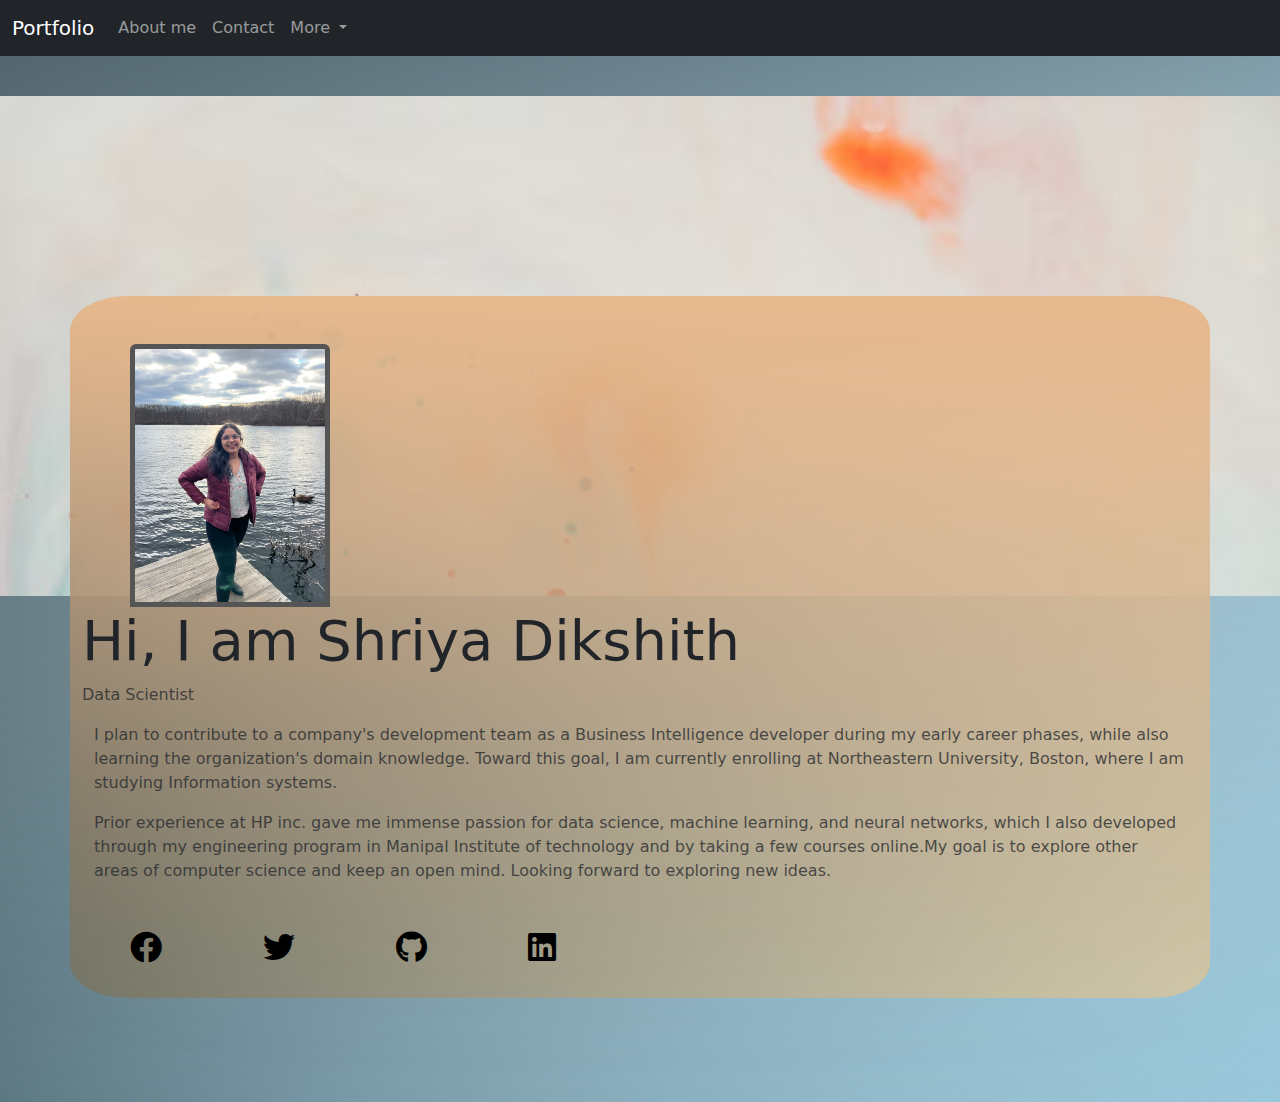
<file: index.html>
<!DOCTYPE html>
<html lang="en">

<head>
  <meta charset="UTF-8">
  <meta http-equiv="X-UA-Compatible" content="IE=edge">
  <meta name="viewport" content="width=device-width, initial-scale=1.0">
  <link rel="stylesheet" href="bootstrap-5.2.0-beta1-dist/css/bootstrap.css">
  <link rel="stylesheet" href="mystyle.css">
  <link rel="stylesheet" href="https://cdnjs.cloudflare.com/ajax/libs/font-awesome/5.15.4/css/all.min.css">
  <link rel="stylesheet" href="https://cdjns.cloud.cloudflare.com/ajax/libs/font-awesome/5.15.4/css/all.min.css">
  <link href="https://cdn.jsdelivr.net/npm/bootstrap@5.2.0-beta1/dist/css/bootstrap.min.css" rel="stylesheet"
    integrity="sha384-0evHe/X+R7YkIZDRvuzKMRqM+OrBnVFBL6DOitfPri4tjfHxaWutUpFmBp4vmVor" crossorigin="anonymous">
  <script href="bootstrap-5.2.0-beta1-dist/js/bootstrap.js"></script>
  <script src="https://cdn.jsdelivr.net/npm/bootstrap@5.2.0-beta1/dist/js/bootstrap.bundle.min.js"
    integrity="sha384-pprn3073KE6tl6bjs2QrFaJGz5/SUsLqktiwsUTF55Jfv3qYSDhgCecCxMW52nD2"
    crossorigin="anonymous"></script>
  <script src="https://code.jquery.com/jquery-3.6.0.min.js"
    integrity="sha256-/xUj+3OJU5yExlq6GSYGSHk7tPXikynS7ogEvDej/m4=" crossorigin="anonymous"></script>
  <script>
    // $(document).ready(function () {
    //   $("#myInput").on("keyup", function () {
    //     var value = $(this).val.toLowerCase();
    //     $("#myTable tr").filter(function () {
    //       $(this).toggle($(this).text().toLocaleLowerCase().indexOf(value) > -1)
    //     })
    //   })
    // }
    // )
  </script>

</head>

<body style="background:
linear-gradient(rgb(67, 84, 93),transparent),
linear-gradient(to top left, rgb(147, 195, 216), transparent),
linear-gradient(to top right, rgb(26, 37, 40), transparent);
">

  <!-- NAVBAR -->
  <div id="Header">
    <nav class="navbar navbar-expand-lg navbar-dark bg-dark fixed-top">
      <div class="container-fluid">
        <a class="navbar-brand" href="#">Portfolio</a>
        <button class="navbar-toggler" type="button" data-bs-toggle="collapse" data-bs-target="#navbarSupportedContent"
          aria-controls="navbarSupportedContent" aria-expanded="false" aria-label="Toggle navigation">
          <span class="navbar-toggler-icon"></span>
        </button>
        <div class="collapse navbar-collapse" id="navbarSupportedContent">
          <ul class="navbar-nav me-auto mb-2 mb-lg-0">
            <li class="nav-item">
              <a class="nav-link" aria-current="page" href="section1.html">About me</a>
            </li>
            <li class="nav-item">
              <a class="nav-link" href="section2.html">Contact</a>
            </li>
            <li class="nav-item dropdown">
              <a class="nav-link dropdown-toggle" href="#" id="navbarDropdown" role="button" data-bs-toggle="dropdown"
                aria-expanded="false">
                More
              </a>
              <ul class="dropdown-menu" aria-labelledby="navbarDropdown">
                <li><a class="dropdown-item" href="section4.html">Projects</a></li>
          
              </ul>
            </li>
            <!-- <li class="nav-item">
            <a class="nav-link disabled">Disabled</a>
          </li> -->
          </ul>
          <!-- <form class="d-flex" role="search">
            <input class="form-control me-2" id="myInput" type="text" placeholder="Search" aria-label="Search">
            <button class="btn btn-outline-success" type="submit">Search</button>
          </form> -->
        </div>
      </div>

    </nav>
    
  </div>



  <div id="bg-img"> </div>

  <!-- HOME -->
  <div id="About">
    <div class="container">
      <div class="row" style="background:
      linear-gradient(rgb(230, 184, 141),transparent),
      linear-gradient(to top left, rgb(207, 197, 166), transparent),
      linear-gradient(to top right, rgb(26, 37, 40), transparent);
      border-radius: 5%;
      ">
        <div class="col">
          <div id="AboutData" >
            <!-- <div class="card bg-white" > -->
              <div class="card-title my-5" >
                <div class="media" >
                  <img id="imag" src="imgs/dp.jpeg" width="200" height="200"
                    class="img-fluid rounded-top mx-5 d-none d-lg-block" style="border: 5px solid #555;">
                  <div class="media-body">
                    <h3 class="display-4 ">Hi, I am Shriya Dikshith</h3>
                    <p class="text-muted">Data Scientist</p>
                    <div class="container">
                      <p class="text-muted">I plan to contribute to a company's development team as a Business
                        Intelligence developer during my early career phases, while also learning the organization's
                        domain knowledge. Toward this goal, I am currently enrolling at Northeastern University, Boston,
                        where I am studying Information systems.</p>
                      <p class="text-muted "> Prior experience at HP inc. gave me immense passion for data science,
                        machine learning, and neural networks, which I also developed through my engineering program in
                        Manipal Institute of technology and by taking a few courses online.My goal is to explore other
                        areas of computer science and keep an open mind. Looking forward to exploring new ideas.</p>
                    </div>
                  </div>
                </div>
              </div>
              <div class="card-footer" style="padding-bottom: 2rem;">
                <a href="https://www.facebook.com/profile.php?id=100006295249012" target=”_blank”><i class="fab fa-facebook fa-2x mx-5"></i></a>
                <a href="https://twitter.com/DikshithShriya" target=”_blank”><i class="fab fa-twitter fa-2x mx-5"></i></a>
                <a href="https://github.com/shriyadxt" target=”_blank”><i class="fab fa-github fa-2x mx-5"></i></a>
                <a href="https://www.linkedin.com/in/shriya-dikshith/" target=”_blank”><i class="fab fa-linkedin fa-2x mx-5"></i></a>

              </div>
            <!-- </div> -->
          </div>
        </div>
      </div>
    </div>

  </div>


</body>

</html>
</file>
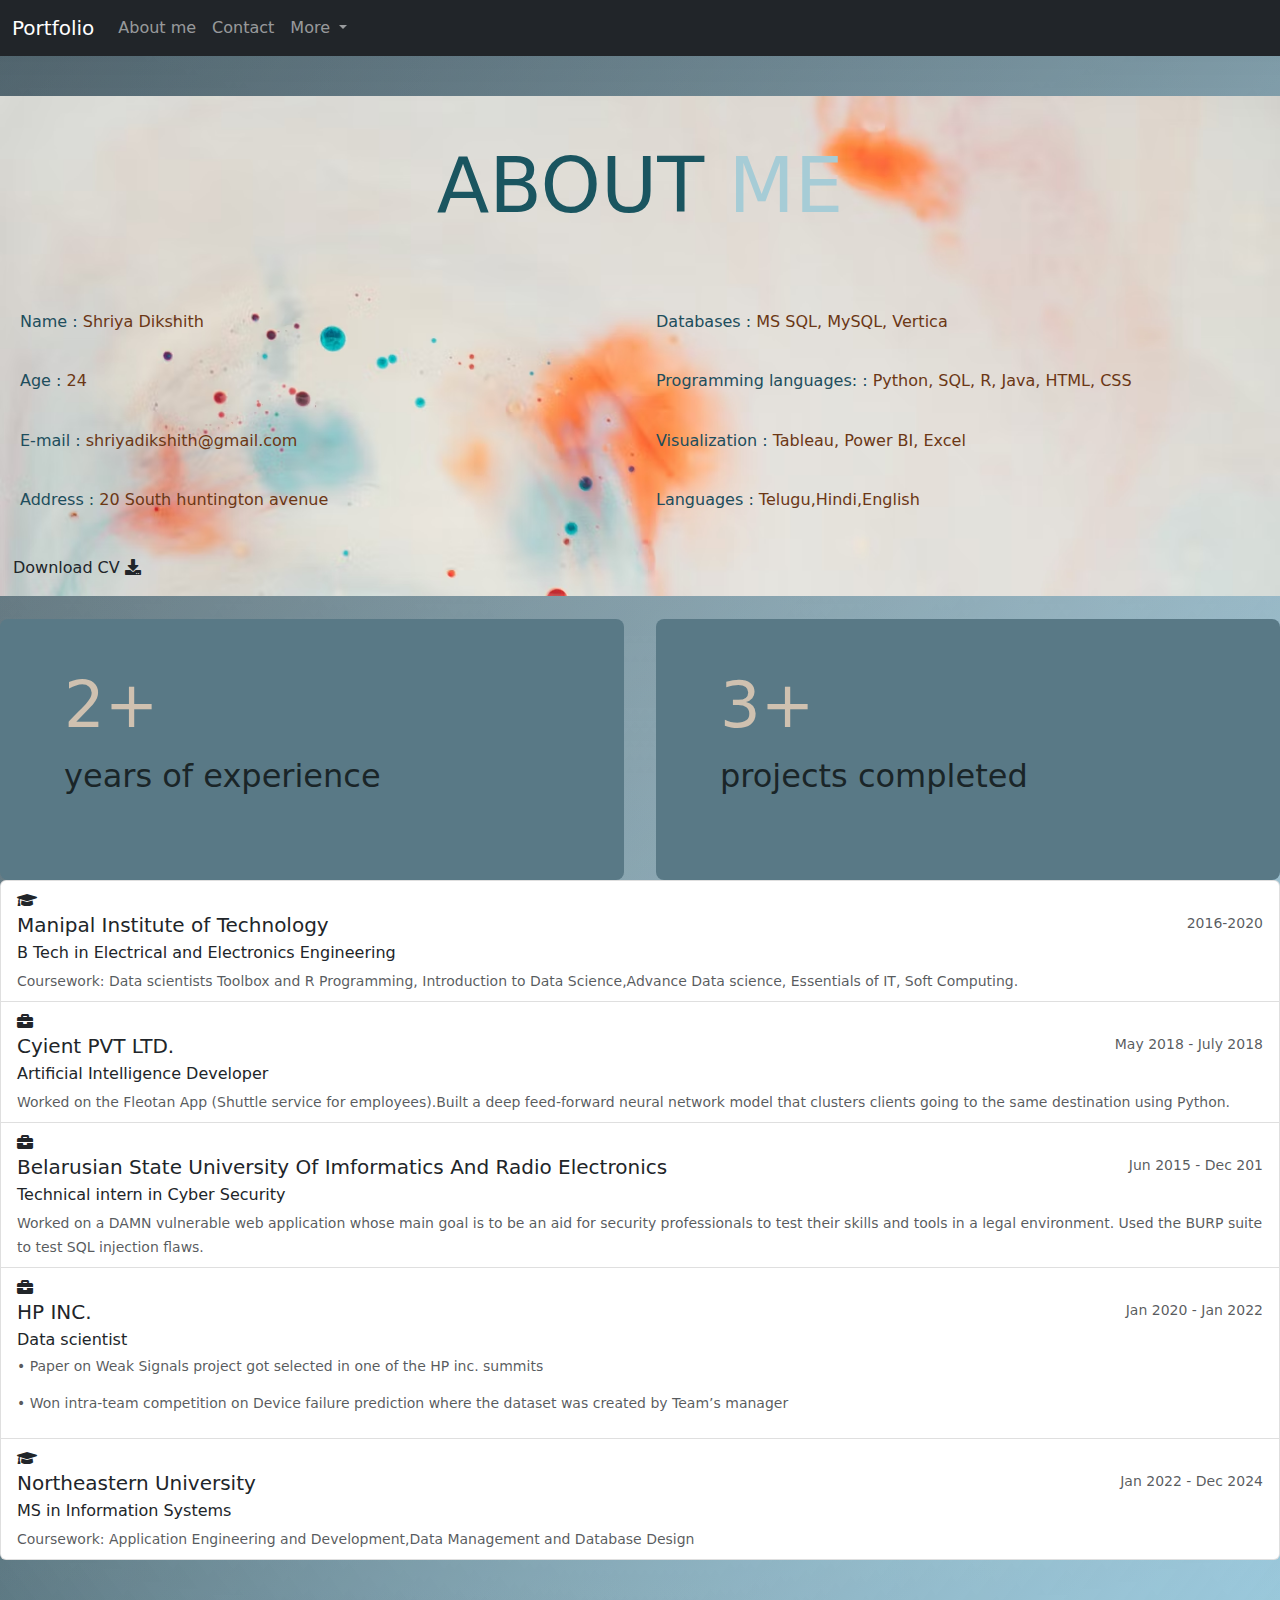
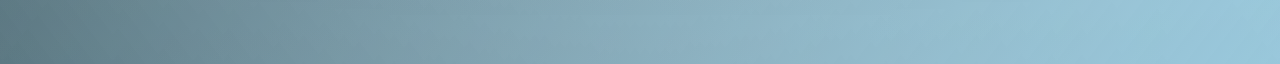
<file: section1.html>
<!DOCTYPE html>
<html lang="en">

<head>
    <meta charset="UTF-8">
    <meta http-equiv="X-UA-Compatible" content="IE=edge">
    <meta name="viewport" content="width=device-width, initial-scale=1.0">
    <link rel="stylesheet" href="bootstrap-5.2.0-beta1-dist/css/bootstrap.css">
    <link rel="stylesheet" href="mystyle.css">
    <link rel="stylesheet" href="https://cdnjs.cloudflare.com/ajax/libs/font-awesome/5.15.4/css/all.min.css">
    <link rel="stylesheet" href="https://cdjns.cloud.cloudflare.com/ajax/libs/font-awesome/5.15.4/css/all.min.css">
    <link href="https://cdn.jsdelivr.net/npm/bootstrap@5.2.0-beta1/dist/css/bootstrap.min.css" rel="stylesheet"
        integrity="sha384-0evHe/X+R7YkIZDRvuzKMRqM+OrBnVFBL6DOitfPri4tjfHxaWutUpFmBp4vmVor" crossorigin="anonymous">
    <script href="bootstrap-5.2.0-beta1-dist/js/bootstrap.js"></script>
    <script src="https://cdn.jsdelivr.net/npm/bootstrap@5.2.0-beta1/dist/js/bootstrap.bundle.min.js"
        integrity="sha384-pprn3073KE6tl6bjs2QrFaJGz5/SUsLqktiwsUTF55Jfv3qYSDhgCecCxMW52nD2"
        crossorigin="anonymous"></script>
    <script src="https://code.jquery.com/jquery-3.6.0.min.js"
        integrity="sha256-/xUj+3OJU5yExlq6GSYGSHk7tPXikynS7ogEvDej/m4=" crossorigin="anonymous"></script>
    <script>
    // $(document).ready(function () {
    //   $("#myInput").on("keyup", function () {
    //     var value = $(this).val.toLowerCase();
    //     $("#myTable tr").filter(function () {
    //       $(this).toggle($(this).text().toLocaleLowerCase().indexOf(value) > -1)
    //     })
    //   })
    // }
    // )
    </script>

</head>

<body style="background:
linear-gradient(rgb(67, 84, 93),transparent),
linear-gradient(to top left, rgb(147, 195, 216), transparent),
linear-gradient(to top right, rgb(26, 37, 40), transparent);
">


    <!-- NAVBAR -->
    <div id="Header">
        <nav class="navbar navbar-expand-lg navbar-dark bg-dark fixed-top">
            <div class="container-fluid">
                <a class="navbar-brand" href="index.html">Portfolio</a>
                <button class="navbar-toggler" type="button" data-bs-toggle="collapse"
                    data-bs-target="#navbarSupportedContent" aria-controls="navbarSupportedContent"
                    aria-expanded="false" aria-label="Toggle navigation">
                    <span class="navbar-toggler-icon"></span>
                </button>
                <div class="collapse navbar-collapse" id="navbarSupportedContent">
                    <ul class="navbar-nav me-auto mb-2 mb-lg-0">
                        <li class="nav-item">
                            <a class="nav-link" aria-current="page" href="section1.html">About me</a>
                        </li>
                        <li class="nav-item">
                            <a class="nav-link" href="section2.html">Contact</a>
                        </li>
                        <li class="nav-item dropdown">
                            <a class="nav-link dropdown-toggle" href="#" id="navbarDropdown" role="button"
                                data-bs-toggle="dropdown" aria-expanded="false">
                                More
                            </a>
                            <ul class="dropdown-menu" aria-labelledby="navbarDropdown">
                                <li><a class="dropdown-item" href="section4">Projects</a></li>

                            </ul>
                        </li>
                        <!-- <li class="nav-item">
            <a class="nav-link disabled">Disabled</a>
          </li> -->
                        <!-- </ul> -->
                        <!-- <form class="d-flex" role="search">
            <input class="form-control me-2" id="myInput" type="text" placeholder="Search" aria-label="Search">
            <button class="btn btn-outline-success" type="submit">Search</button>
          </form> -->
                </div>
            </div>

        </nav>
    </div>

    <div id="bg-img"> </div>


    <!--about section-->
    <div id="sec1">
        <section class="about">
            <h1 class="heading">about<span> me</span></h1>
            <div class="row">
                <div class="info-container">
                    <div class="box-container">
                        <div class="box" style="padding-left: 20px;">
                            <h3><span>Name :</span> Shriya Dikshith</h3>
                            <h3><span>Age :</span> 24</h3>
                            <h3><span>E-mail :</span> shriyadikshith@gmail.com</h3>
                            <h3><span>Address :</span> 20 South huntington avenue</h3>
                        </div>

                        <div class="box">
                            <h3><span>Databases :</span> MS SQL, MySQL, Vertica</h3>
                            <h3><span>Programming languages: : </span>Python, SQL, R, Java, HTML, CSS</h3>
                            <h3><span>Visualization :</span> Tableau, Power BI, Excel</h3>
                            <h3><span>Languages : </span>Telugu,Hindi,English</h3>
                        </div>


                    </div>
                    <a href="resume.pdf" class="btn" download="resume.pdf">Download CV <i
                            class="fas fa-download"></i></a>
                </div>
                <div class="count-container">
                    <div class="box">
                        <h3>2+</h3>
                        <p>years of experience</p>
                    </div>
                    <div class="box">
                        <h3>3+</h3>
                        <p>projects completed</p>
                    </div>
                    <!-- <div class="box">
                <h3>2+</h3>
                <p>projects completed</p>
            </div> -->
                    <!-- <div class="box">
                <h3>2+</h3>
                <p>projects completed</p>
            </div> -->
                </div>
            </div>
        </section>


        <div class="list-group">
            <a href="#" class="list-group-item list-group-item-action">
                <i class="fas fa-graduation-cap"></i>
                <div class="d-flex w-100 justify-content-between">
                    <h5 class="mb-1">Manipal Institute of Technology</h5>
                    <small class="text-muted">2016-2020</small>
                </div>
                <p class="mb-1">B Tech in Electrical and Electronics Engineering</p>
                <small class="text-muted">Coursework: Data scientists Toolbox and R Programming, Introduction to Data
                    Science,Advance Data science, Essentials of IT, Soft Computing.
                </small>
            </a>
            <a href="#" class="list-group-item list-group-item-action">
                <i class="fas fa-briefcase"></i>
                <div class="d-flex w-100 justify-content-between">
                    <h5 class="mb-1">Cyient PVT LTD.</h5>
                    <small class="text-muted">May 2018 - July 2018</small>
                </div>
                <p class="mb-1">Artificial Intelligence Developer</p>
                <small class="text-muted">Worked on the Fleotan App (Shuttle service for employees).Built a deep
                    feed-forward neural network model that clusters clients going to the same destination using
                    Python.</small>
            </a>
            <a href="#" class="list-group-item list-group-item-action">
                <i class="fas fa-briefcase"></i>
                <div class="d-flex w-100 justify-content-between">
                    <h5 class="mb-1">Belarusian State University Of Imformatics And Radio Electronics</h5>
                    <small class="text-muted">Jun 2015 - Dec 201</small>
                </div>
                <p class="mb-1">Technical intern in Cyber Security</p>
                <small class="text-muted">Worked on a DAMN vulnerable web application whose main goal is to be an aid
                    for
                    security professionals to test their skills and tools in a legal environment. Used the BURP suite to
                    test SQL injection flaws.</small>
            </a>
            <a href="#" class="list-group-item list-group-item-action">
                <i class="fas fa-briefcase"></i>
                <div class="d-flex w-100 justify-content-between">
                    <h5 class="mb-1">HP INC.</h5>
                    <small class="text-muted">Jan 2020 - Jan 2022</small>
                </div>
                <p class="mb-1">Data scientist</p>
                <small class="text-muted">
                    <p>• Paper on Weak Signals project got selected in one of the HP inc. summits </p>
                    <p>• Won intra-team competition on Device failure prediction where the dataset was created by Team’s
                        manager</p>
                </small>
            </a>
            <a href="#" class="list-group-item list-group-item-action">
                <i class="fas fa-graduation-cap"></i>
                <div class="d-flex w-100 justify-content-between">
                    <h5 class="mb-1">Northeastern University</h5>
                    <small class="text-muted">Jan 2022 - Dec 2024</small>
                </div>
                <p class="mb-1">MS in Information Systems</p>
                <small class="text-muted">Coursework: Application Engineering and Development,Data Management and
                    Database
                    Design</small>
            </a>
        </div>

    </div>


</body>

</html>
</file>
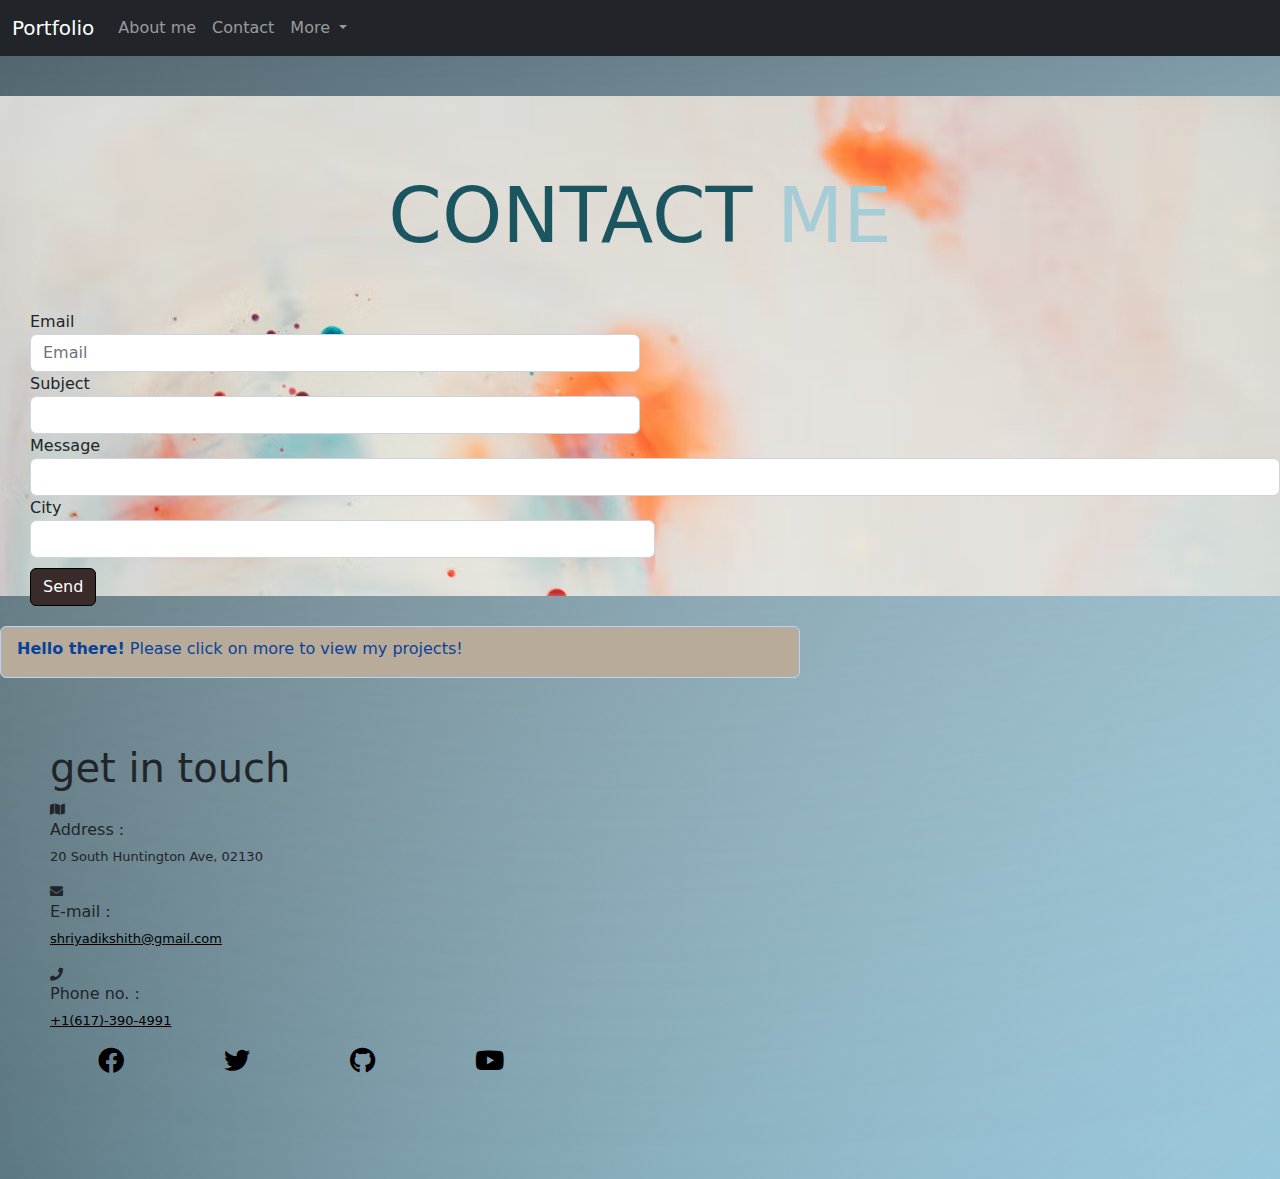
<file: section2.html>
<!DOCTYPE html>
<html lang="en">

<head>
    <meta charset="UTF-8">
    <meta http-equiv="X-UA-Compatible" content="IE=edge">
    <meta name="viewport" content="width=device-width, initial-scale=1.0">
    <link rel="stylesheet" href="bootstrap-5.2.0-beta1-dist/css/bootstrap.css">
    <link rel="stylesheet" href="mystyle.css">
    <link rel="stylesheet" href="https://cdnjs.cloudflare.com/ajax/libs/font-awesome/5.15.4/css/all.min.css">
    <link rel="stylesheet" href="https://cdjns.cloud.cloudflare.com/ajax/libs/font-awesome/5.15.4/css/all.min.css">
    <link href="https://cdn.jsdelivr.net/npm/bootstrap@5.2.0-beta1/dist/css/bootstrap.min.css" rel="stylesheet"
        integrity="sha384-0evHe/X+R7YkIZDRvuzKMRqM+OrBnVFBL6DOitfPri4tjfHxaWutUpFmBp4vmVor" crossorigin="anonymous">
    <script href="bootstrap-5.2.0-beta1-dist/js/bootstrap.js"></script>
    <script src="https://cdn.jsdelivr.net/npm/bootstrap@5.2.0-beta1/dist/js/bootstrap.bundle.min.js"
        integrity="sha384-pprn3073KE6tl6bjs2QrFaJGz5/SUsLqktiwsUTF55Jfv3qYSDhgCecCxMW52nD2"
        crossorigin="anonymous"></script>
    <script src="https://code.jquery.com/jquery-3.6.0.min.js"
        integrity="sha256-/xUj+3OJU5yExlq6GSYGSHk7tPXikynS7ogEvDej/m4=" crossorigin="anonymous"></script>
    <script>
    // $(document).ready(function () {
    //   $("#myInput").on("keyup", function () {
    //     var value = $(this).val.toLowerCase();
    //     $("#myTable tr").filter(function () {
    //       $(this).toggle($(this).text().toLocaleLowerCase().indexOf(value) > -1)
    //     })
    //   })
    // }
    // )
    </script>

</head>

<body style="background:
linear-gradient(rgb(67, 84, 93),transparent),
linear-gradient(to top left, rgb(147, 195, 216), transparent),
linear-gradient(to top right, rgb(26, 37, 40), transparent);">

    <!-- NAVBAR -->
    <div id="Header">
        <nav class="navbar navbar-expand-lg navbar-dark bg-dark fixed-top">
            <div class="container-fluid">
                <a class="navbar-brand" href="index.html">Portfolio</a>
                <button class="navbar-toggler" type="button" data-bs-toggle="collapse"
                    data-bs-target="#navbarSupportedContent" aria-controls="navbarSupportedContent"
                    aria-expanded="false" aria-label="Toggle navigation">
                    <span class="navbar-toggler-icon"></span>
                </button>
                <div class="collapse navbar-collapse" id="navbarSupportedContent">
                    <ul class="navbar-nav me-auto mb-2 mb-lg-0">
                        <li class="nav-item">
                            <a class="nav-link" aria-current="page" href="section1.html">About me</a>
                        </li>
                        <li class="nav-item">
                            <a class="nav-link" href="section2.html">Contact</a>
                        </li>
                        <li class="nav-item dropdown">
                            <a class="nav-link dropdown-toggle" href="#" id="navbarDropdown" role="button"
                                data-bs-toggle="dropdown" aria-expanded="false">
                                More
                            </a>
                            <ul class="dropdown-menu" aria-labelledby="navbarDropdown">
                                <li><a class="dropdown-item" href="section4.html">Projects</a></li>

                            </ul>
                        </li>
                        <!-- <li class="nav-item">
            <a class="nav-link disabled">Disabled</a>
          </li> -->
                        <!-- </ul> -->
                        <!-- <form class="d-flex" role="search">
            <input class="form-control me-2" id="myInput" type="text" placeholder="Search" aria-label="Search">
            <button class="btn btn-outline-success" type="submit">Search</button>
          </form> -->
                </div>
            </div>

        </nav>
    </div>

    <div id="bg-img"> </div>
    <div id="sec2">

        <form style="padding-top: 10px">
            <h1 class="heading"> contact <span>me</span> </h1>

            <div class="form-row">
                <div class="form-group col-md-6" style="padding-left: 30px">
                    <label for="inputEmail4">Email</label>
                    <input type="email" class="form-control" id="inputEmail4" placeholder="Email">
                </div>
            </div>
            <div class="form-group col-md-6" style="padding-left: 30px">
                <label for="inputAddress">Subject</label>
                <input type="text" class="form-control" id="inputAddress">
            </div>
            <div class="form-group" style="padding-left: 30px">
                <label for="inputAddress2">Message</label>
                <input type="text" class="form-control" id="inputAddress2">
            </div>
            <div class="form-row" style="padding-left: 30px">
                <div class="form-group col-md-6">
                    <label for="inputCity">City</label>
                    <input type="text" class="form-control" id="inputCity">
                </div>

            </div>
            <div style="padding-left: 30px; padding-top: 10px;">
                <button type="submit" class="btn btn-primary"
                    style="background-color: rgb(58, 43, 43); border-color: black;">Send</button>
            </div>

            <div class="alert alert-primary alert-dismissible fade show" role="alert" style="background-color: rgb(184, 171, 153); padding-top: 10px; width: 800px; margin-top: 20px;"> 
                <strong>Hello there!</strong> Please click on more to view my projects!
              </div>

        </form>

        <div class="info-container" style="padding-left: 50px; font-size: small;">
            <h1 style="padding-top: 50px;">get in touch</h1>
            <div class="box">
                <i class="fas fa-map"></i>
                <div class="info">
                    <h3 style="font-size: 1rem;">Address :</h3>
                    <p>20 South Huntington Ave, 02130</p>
                </div>
            </div>
            <div class="box">
                <i class="fas fa-envelope"></i>
                <div class="email">
                    <h3 style="font-size: 1rem;">E-mail :</h3>
                    <p><a href="mailto:shriyadikshith@gmail.com" style="color: black;">shriyadikshith@gmail.com</a></p>
                    <!-- <p>shriyadikshith@gmail.com</p> -->
                </div>
            </div>
            <div class="box">
                <i class="fas fa-phone"></i>
                <div class="phone">
                    <h3 style="font-size: 1rem;">Phone no. :</h3>
                    <p style="color: black;"><a href="tel:+1(617)-390-4991" style="color: black;">+1(617)-390-4991</a></p>
                </div>
            </div>

            <div class="card-footer">
                <a href="#"><i class="fab fa-facebook fa-2x mx-5"></i></a>
                <a href="#"><i class="fab fa-twitter fa-2x mx-5"></i></a>
                <a href="#"><i class="fab fa-github fa-2x mx-5"></i></a>
                <a href="#"><i class="fab fa-youtube fa-2x mx-5"></i></a>

              </div>
        </div>
    </div>


</body>

</html>
</file>
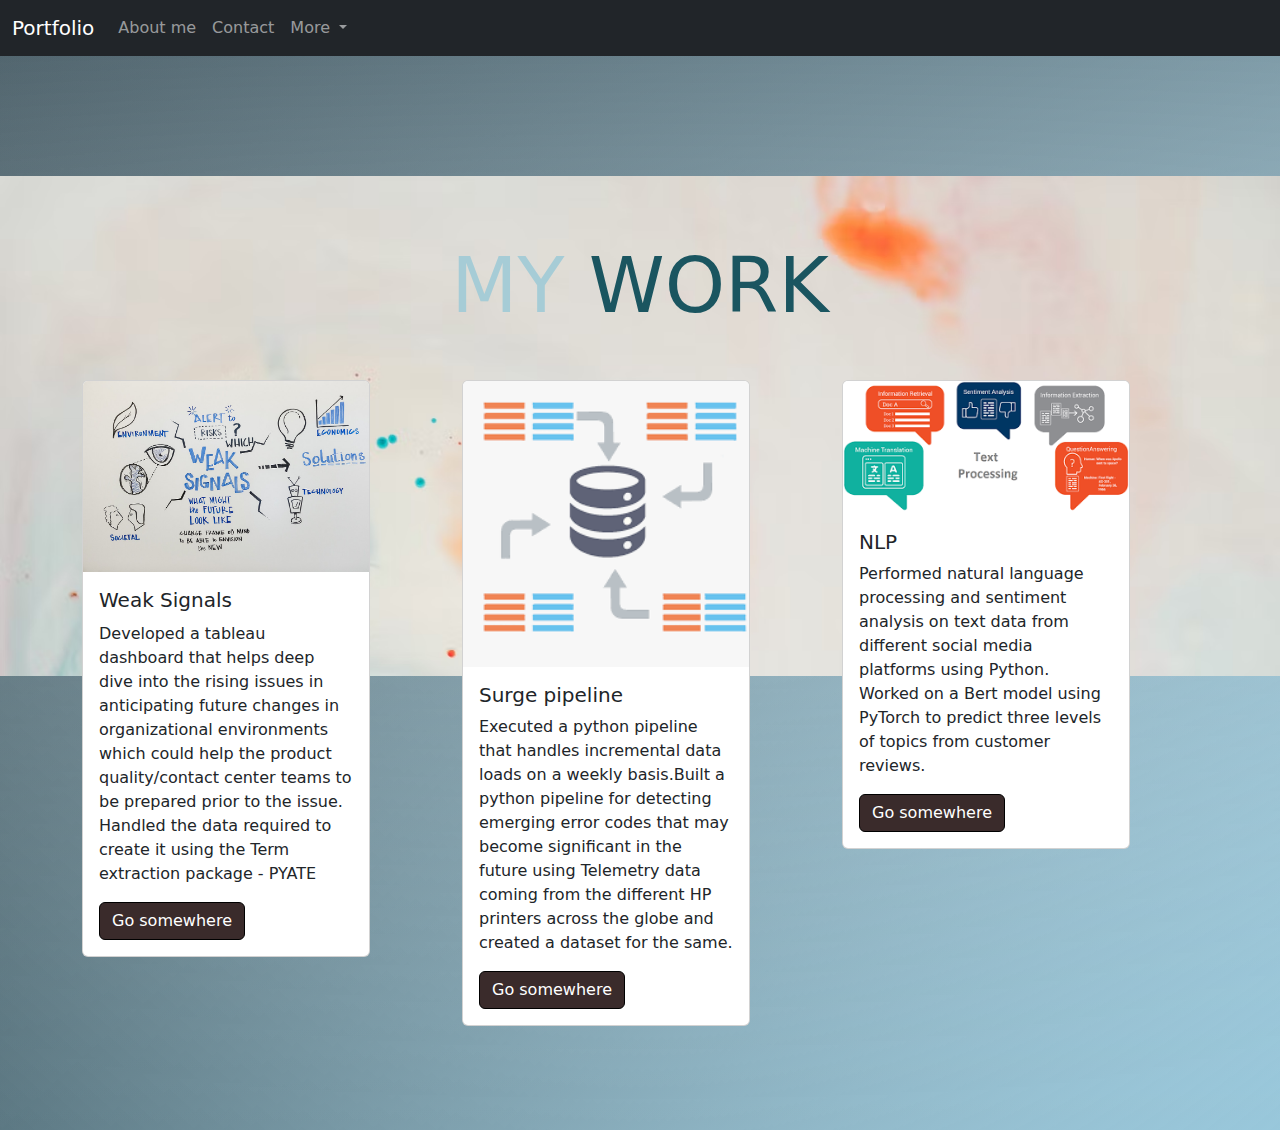
<file: section4.html>
<!DOCTYPE html>
<html lang="en">

<head>
    <meta charset="UTF-8">
    <meta http-equiv="X-UA-Compatible" content="IE=edge">
    <meta name="viewport" content="width=device-width, initial-scale=1.0">
    <link rel="stylesheet" href="bootstrap-5.2.0-beta1-dist/css/bootstrap.css">
    <link rel="stylesheet" href="mystyle.css">
    <link rel="stylesheet" href="https://cdnjs.cloudflare.com/ajax/libs/font-awesome/5.15.4/css/all.min.css">
    <link rel="stylesheet" href="https://cdjns.cloud.cloudflare.com/ajax/libs/font-awesome/5.15.4/css/all.min.css">
    <link href="https://cdn.jsdelivr.net/npm/bootstrap@5.2.0-beta1/dist/css/bootstrap.min.css" rel="stylesheet"
        integrity="sha384-0evHe/X+R7YkIZDRvuzKMRqM+OrBnVFBL6DOitfPri4tjfHxaWutUpFmBp4vmVor" crossorigin="anonymous">
    <script href="bootstrap-5.2.0-beta1-dist/js/bootstrap.js"></script>
    <script src="https://cdn.jsdelivr.net/npm/bootstrap@5.2.0-beta1/dist/js/bootstrap.bundle.min.js"
        integrity="sha384-pprn3073KE6tl6bjs2QrFaJGz5/SUsLqktiwsUTF55Jfv3qYSDhgCecCxMW52nD2"
        crossorigin="anonymous"></script>
    <script src="https://code.jquery.com/jquery-3.6.0.min.js"
        integrity="sha256-/xUj+3OJU5yExlq6GSYGSHk7tPXikynS7ogEvDej/m4=" crossorigin="anonymous"></script>
    <script>
    // $(document).ready(function () {
    //   $("#myInput").on("keyup", function () {
    //     var value = $(this).val.toLowerCase();
    //     $("#myTable tr").filter(function () {
    //       $(this).toggle($(this).text().toLocaleLowerCase().indexOf(value) > -1)
    //     })
    //   })
    // }
    // )
    </script>

</head>

<body style="background:
linear-gradient(rgb(67, 84, 93),transparent),
linear-gradient(to top left, rgb(147, 195, 216), transparent),
linear-gradient(to top right, rgb(26, 37, 40), transparent);
padding-top: 5rem;
">

    <!-- NAVBAR -->
    <div id="Header">
        <nav class="navbar navbar-expand-lg navbar-dark bg-dark fixed-top">
            <div class="container-fluid">
                <a class="navbar-brand" href="index.html">Portfolio</a>
                <button class="navbar-toggler" type="button" data-bs-toggle="collapse"
                    data-bs-target="#navbarSupportedContent" aria-controls="navbarSupportedContent"
                    aria-expanded="false" aria-label="Toggle navigation">
                    <span class="navbar-toggler-icon"></span>
                </button>
                <div class="collapse navbar-collapse" id="navbarSupportedContent">
                    <ul class="navbar-nav me-auto mb-2 mb-lg-0">
                        <li class="nav-item">
                            <a class="nav-link" aria-current="page" href="section1.html">About me</a>
                        </li>
                        <li class="nav-item">
                            <a class="nav-link" href="section2.html">Contact</a>
                        </li>
                        <li class="nav-item dropdown">
                            <a class="nav-link dropdown-toggle" href="#" id="navbarDropdown" role="button"
                                data-bs-toggle="dropdown" aria-expanded="false">
                                More
                            </a>
                            <ul class="dropdown-menu" aria-labelledby="navbarDropdown">
                                <li><a class="dropdown-item" href="section4.html">Projects</a></li>

                            </ul>
                        </li>
                        <!-- <li class="nav-item">
            <a class="nav-link disabled">Disabled</a>
          </li> -->
                    </ul>
                    <!-- <form class="d-flex" role="search">
            <input class="form-control me-2" id="myInput" type="text" placeholder="Search" aria-label="Search">
            <button class="btn btn-outline-success" type="submit">Search</button>
          </form> -->
                </div>
            </div>

        </nav>
    </div>
    <div id="bg-img"> </div>

    <div id="sec4">
        <h1 class="heading"><span>my</span> work</h1>
        <div class="container" id="section1" style="padding-top: 0px; ">
            <div class="row">
                <div class="col">
                    <div class="card" style="width: 18rem;">
                        <img src="imgs/skills.jpeg" class="card-img-top" alt="...">
                        <div class="card-body">
                            <h5 class="card-title" style="margin-bottom: 10px;">Weak Signals</h5>
                            <p class="card-text">Developed a tableau dashboard that helps deep dive into the rising
                                issues
                                in anticipating future changes in
                                organizational environments which could help the product quality/contact center teams to
                                be
                                prepared prior to the issue. Handled the
                                data required to create it using the Term extraction package - PYATE</p>
                            <a href="#" class="btn btn-primary" style="background-color: rgb(58, 43, 43); border-color: black;">Go somewhere</a>
                        </div>
                    </div>
                </div>

                <div class="col">
                    <div class="card" style="width: 18rem;">
                        <img src="imgs/tableau.png" class="card-img-top" alt="...">
                        <div class="card-body">
                            <h5 class="card-title">Surge pipeline</h5>
                            <p class="card-text">Executed a python pipeline that handles incremental data loads on a
                                weekly
                                basis.Built a python pipeline for detecting emerging error codes that may become
                                significant
                                in the future using Telemetry data coming
                                from the different HP printers across the globe and created a dataset for the same.</p>
                            <a href="#" class="btn btn-primary" style="background-color: rgb(58, 43, 43); border-color: black;">Go somewhere</a>
                        </div>
                    </div>
                </div>

                <div class="col">
                    <div class="card" style="width: 18rem;">
                        <img src="imgs/text.jpeg" class="card-img-top" alt="...">
                        <div class="card-body">
                            <h5 class="card-title">NLP</h5>
                            <p class="card-text">Performed natural language processing and sentiment analysis on text
                                data
                                from different social media platforms using Python.
                                Worked on a Bert model using PyTorch to predict three levels of topics from customer
                                reviews.</p>
                            <a href="#" class="btn btn-primary" style="background-color: rgb(58, 43, 43); border-color: black;">Go somewhere</a>
                        </div>
                    </div>
                </div>


            </div>
        </div>
    </div>

</body>

</html>
</file>
<file: mystyle.css>
body{
    /* background: rgb(47, 48, 49); */
    margin-top: 6rem;
    padding-bottom: 6.5rem;
    background:
        linear-gradient(rgb(67, 84, 93),transparent),
        linear-gradient(to top left, rgb(147, 195, 216), transparent),
        linear-gradient(to top right, rgb(26, 37, 40), transparent);
    background-blend-mode: screen;
}

#Header a:hover{
    color: rgb(201, 198, 171);
}

#bg-img{
    background: url('./imgs/bgimg.png');
    background-size: 100%;
    background-repeat: no-repeat;
    min-height: 500px;
}

#About{
    margin-top: -300px;
}
#sec2{
    margin-top: -500px;
}
#sec4{
    margin-top: -500px;
}

#sec1{
    margin-top: -520px;
}

#About .fab{
    color: black;
}

#sec2 .fab{
    color: black;
}




/* #About #media .imag{
    margin-top: 20rem;
    height: 50rem;
    border-radius: 30% 70% 70% 30% / 30% 30% 70% 70%;
} */

.about #list-group{
    font-size: 4rem;
    color: rgb(173, 156, 134);
    text-transform: uppercase;
    padding-bottom: 1rem;
}


.about .row{
    display: flex;
    align-items: center;
    flex-wrap: wrap;
    gap: 2rem;
}

.about .row .info-container{
    flex: 1 1 42rem;  
}

.about .row .info-container h1{
    font-size: 4rem;
    color: rgb(27, 74, 112);
    text-transform: uppercase;
    padding-bottom: 1rem;

}

.about .row .info-container .box-container{
    padding: 1rem 0;
    display: flex;
    flex-wrap: wrap;
    gap: 2rem;

}

.about .row .info-container .box-container .box{
    flex: 1 1 20rem;

}

.heading span{
    text-transform: uppercase;
    color: rgb(19, 73, 86);
}

.heading{
    text-align: center;
    font-size: 6vw;
    color: rgb(26, 85, 96);
    margin-top: 4rem;
    margin-bottom: 3rem;
    text-transform: uppercase;
}


.about .row .info-container .box-container .box h3{
    font-size: 1rem;
    color: rgb(107, 55, 21);
    padding: 1rem 0;
    font-weight: normal;
}

.about .row .info-container h1{
    font-size: 1.2rem;
    color: rgb(69, 32, 72);
    padding: 1rem 0;
    font-weight: normal;
}

.about .row .info-container .box-container .box h3 span{ 
    color: rgb(32, 77, 92);
    padding: 1rem 0;
    font-weight: normal;
}

.about .row .count-container{
    flex: 1 1 42rem;
    display: flex;
    flex-wrap: wrap;
    gap: 2rem;
}

.about .row .count-container .box{
    flex: 1 1 20rem;
    padding: 3rem 4rem;
    border-radius: .5rem;
    background: rgb(89, 121, 134);
    box-shadow: rgb(180, 172, 161);

}
.about .row .count-container .box h3{
    font-size: 4rem;
    color: rgb(207, 193, 176);

}

.about .row .count-container .box p{
    padding-bottom: 1rem;
    font-size: 2rem;
    color: rgb(26, 37, 40);
}


/* section{
    padding: 5rem 9%;
} */
.heading span{
    text-transform: uppercase;
    color: rgb(166, 204, 214);
}

.section2 .form-row form {
    margin-top: 10rem ;
  }
</file>
